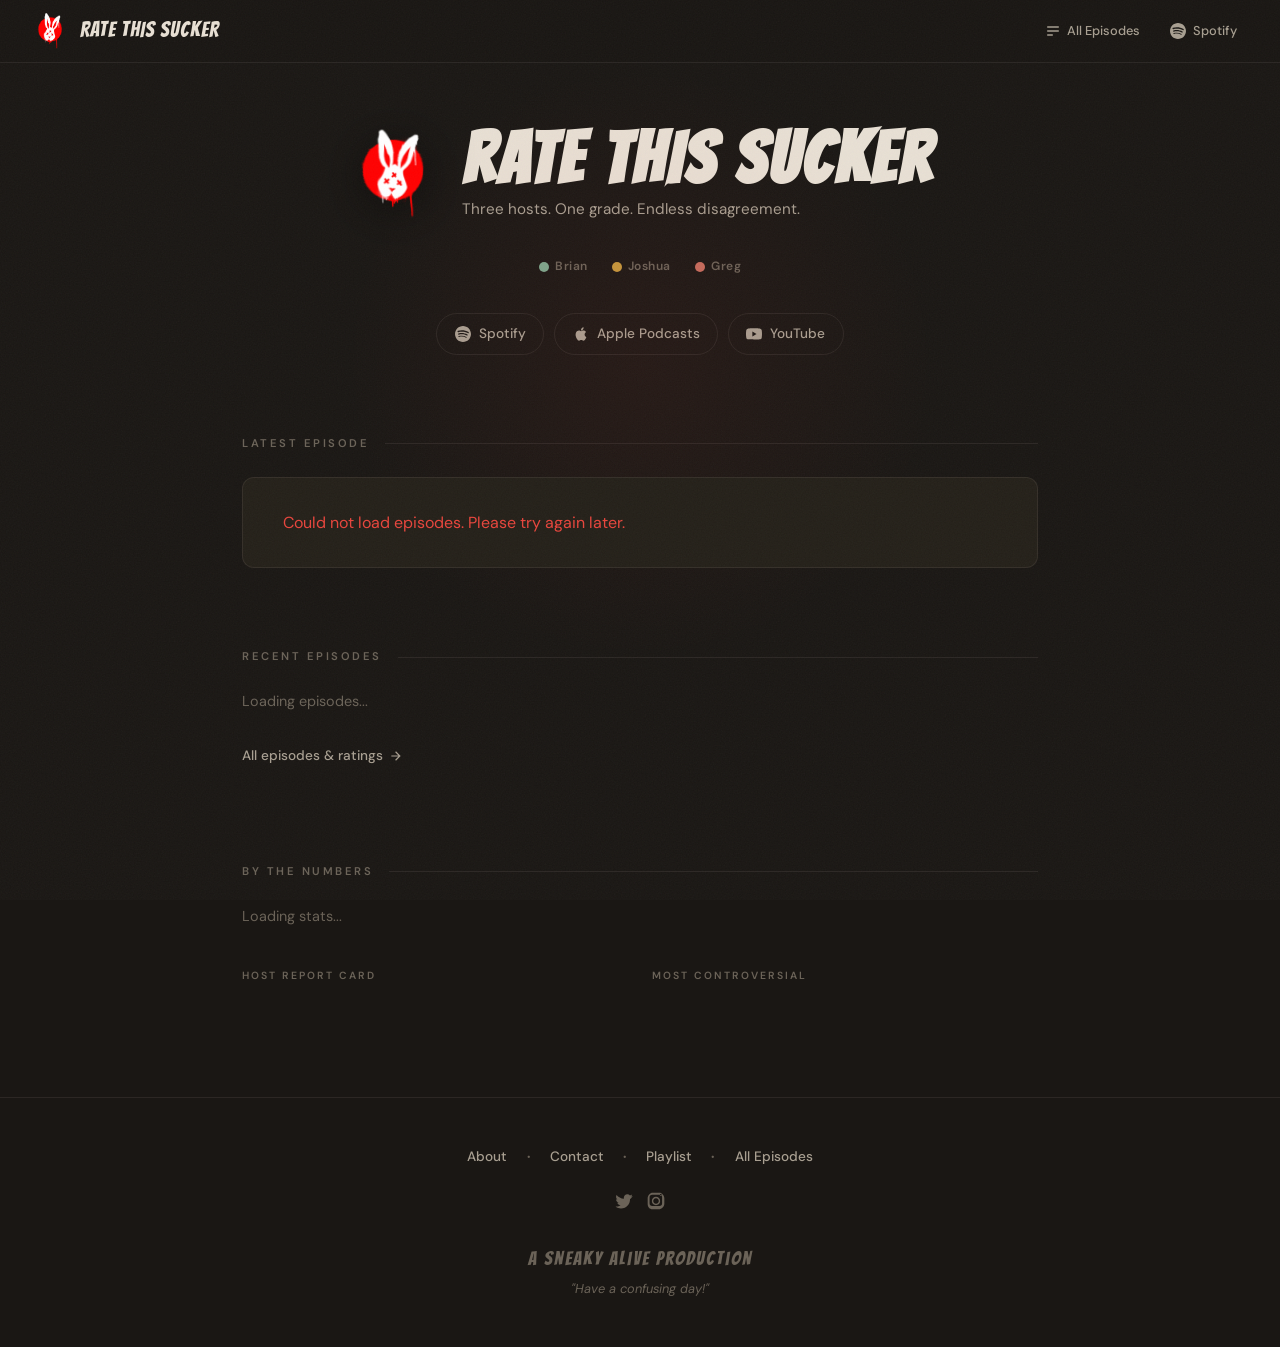
<file: index.html>
<!DOCTYPE html>
<html lang="en">
<head>
    <meta charset="UTF-8">
    <meta name="viewport" content="width=device-width, initial-scale=1.0">
    <title>Rate This Sucker — A Pop Culture Review Podcast</title>
    <meta name="description" content="Three hosts. One grade. Endless disagreement. Brian, Joshua & Greg rate movies, music, and TV — so you don't have to think for yourself.">

    <!-- Favicon -->
    <link rel="icon" type="image/png" sizes="32x32" href="favicon-32.png">
    <link rel="icon" type="image/png" sizes="16x16" href="favicon-16.png">
    <link rel="apple-touch-icon" sizes="180x180" href="apple-touch-icon.png">

    <!-- Open Graph -->
    <meta property="og:type" content="website">
    <meta property="og:title" content="Rate This Sucker — A Pop Culture Review Podcast">
    <meta property="og:description" content="Three hosts. One grade. Endless disagreement. Brian, Joshua & Greg rate movies, music, and TV.">
    <meta property="og:image" content="logo.png">
    <meta property="og:url" content="">

    <!-- Twitter Card -->
    <meta name="twitter:card" content="summary">
    <meta name="twitter:title" content="Rate This Sucker Podcast">
    <meta name="twitter:description" content="Three hosts. One grade. Endless disagreement.">
    <meta name="twitter:image" content="logo.png">

    <link rel="preconnect" href="https://fonts.googleapis.com">
    <link rel="preconnect" href="https://fonts.gstatic.com" crossorigin>
    <link href="https://fonts.googleapis.com/css2?family=Bangers&family=DM+Sans:ital,opsz,wght@0,9..40,300;0,9..40,400;0,9..40,500;0,9..40,600;0,9..40,700;1,9..40,400&display=swap" rel="stylesheet">
    <link rel="stylesheet" href="styles.css">
    <style>
        /* ---- Hero ---- */
        .hero {
            text-align: center;
            padding: 4rem 2rem 2rem;
            position: relative;
        }

        .hero::before {
            content: '';
            position: absolute;
            top: 0;
            left: 50%;
            transform: translateX(-50%);
            width: 600px;
            height: 600px;
            background: radial-gradient(circle, rgba(232, 69, 60, 0.06) 0%, transparent 70%);
            pointer-events: none;
        }

        .hero-top {
            display: flex;
            align-items: center;
            justify-content: center;
            gap: 1.5rem;
            margin-bottom: 1.5rem;
        }

        .hero-logo {
            width: 90px;
            height: 90px;
            border-radius: 12px;
            object-fit: contain;
            filter: drop-shadow(0 8px 24px rgba(0,0,0,0.5));
            transform: rotate(-2deg);
            transition: transform 0.4s ease;
            flex-shrink: 0;
        }

        .hero-logo:hover { transform: rotate(0deg) scale(1.03); }

        .hero-text {
            text-align: left;
        }

        .hero-title {
            font-family: 'Bangers', cursive;
            font-size: clamp(2.5rem, 7vw, 4.5rem);
            letter-spacing: 3px;
            line-height: 0.9;
            margin-bottom: 0.5rem;
            color: var(--text);
        }

        .hero-tagline {
            font-size: 0.95rem;
            color: var(--text-muted);
            font-weight: 400;
            line-height: 1.4;
        }

        /* Hero controversy callout */
        .hero-callout {
            background: var(--bg-surface);
            border: 1px solid var(--border);
            border-radius: 10px;
            padding: 1.2rem 1.5rem;
            margin: 2rem auto;
            max-width: 520px;
            display: none;
            align-items: center;
            gap: 1.2rem;
            text-align: left;
        }

        .hero-callout.visible { display: flex; }

        .hero-callout-label {
            font-size: 0.65rem;
            text-transform: uppercase;
            letter-spacing: 1.5px;
            color: var(--accent-red);
            font-weight: 600;
            margin-bottom: 0.2rem;
        }

        .hero-callout-title {
            font-weight: 700;
            font-size: 1rem;
            margin-bottom: 0.3rem;
        }

        .hero-callout-grades {
            display: flex;
            gap: 0.5rem;
            flex-wrap: wrap;
        }

        .hero-callout-spread {
            font-family: 'Bangers', cursive;
            font-size: 2rem;
            color: var(--accent-red);
            line-height: 1;
            flex-shrink: 0;
            min-width: 50px;
            text-align: center;
        }

        .hero-platforms {
            display: flex;
            justify-content: center;
            gap: 0.6rem;
            flex-wrap: wrap;
            margin-top: 1.5rem;
        }

        .platform-pill {
            display: inline-flex;
            align-items: center;
            gap: 0.5rem;
            padding: 0.55rem 1.1rem;
            border: 1px solid var(--border);
            border-radius: 100px;
            color: var(--text-muted);
            text-decoration: none;
            font-size: 0.85rem;
            font-weight: 500;
            transition: all 0.25s ease;
        }

        .platform-pill:hover {
            color: var(--text);
            border-color: var(--accent-teal);
            background: rgba(80, 201, 195, 0.06);
        }

        .platform-pill svg { width: 16px; height: 16px; }

        /* ---- Featured Episode ---- */
        .featured { padding: 3rem 0; }

        .featured-card {
            background: var(--bg-surface);
            border: 1px solid var(--border);
            border-radius: 12px;
            overflow: hidden;
            position: relative;
        }

        .featured-body {
            padding: 2rem 2.5rem;
        }

        .featured-eyebrow {
            font-size: 0.75rem;
            color: var(--accent-teal);
            font-weight: 600;
            text-transform: uppercase;
            letter-spacing: 1.5px;
            margin-bottom: 0.5rem;
        }

        .featured-title {
            font-size: 2rem;
            font-weight: 800;
            line-height: 1.15;
            margin-bottom: 0.5rem;
            letter-spacing: -0.01em;
        }

        .featured-meta {
            font-size: 0.8rem;
            color: var(--text-dim);
            margin-bottom: 1.5rem;
        }

        .featured-grades {
            display: flex;
            gap: 1.5rem;
            margin-bottom: 1.5rem;
            flex-wrap: wrap;
        }

        .host-grade {
            display: flex;
            flex-direction: column;
            align-items: center;
            gap: 0.4rem;
        }

        .host-grade-name {
            font-size: 0.65rem;
            font-weight: 600;
            text-transform: uppercase;
            letter-spacing: 1px;
            color: var(--text-dim);
        }

        .featured-description {
            color: var(--text-muted);
            line-height: 1.7;
            font-size: 0.9rem;
            margin-bottom: 1rem;
        }

        .featured-description p { margin-bottom: 0.6rem; }
        .featured-description strong { color: var(--text); font-weight: 600; }

        /* Spotify embed sits prominently at bottom of card */
        .spotify-embed {
            border-top: 1px solid var(--border);
            background: rgba(0,0,0,0.2);
        }

        .spotify-embed iframe {
            display: block;
        }

        /* ---- Episode List ---- */
        .episodes { padding: 2rem 0 3rem; }

        .episode-item {
            display: grid;
            grid-template-columns: 48px 1fr auto;
            gap: 1rem;
            align-items: center;
            padding: 1rem 0;
            border-bottom: 1px solid var(--border);
            cursor: pointer;
            text-decoration: none;
            color: var(--text);
            transition: all 0.2s ease;
        }

        .episode-item:last-of-type { border-bottom: none; }
        .episode-item:hover { padding-left: 0.5rem; }
        .episode-item:hover .ep-title { color: var(--accent-teal); }

        .ep-thumb {
            width: 48px;
            height: 68px;
        }

        .ep-thumb .thumb-fallback .grade { font-size: 1.1rem; }

        .ep-body { min-width: 0; }

        .ep-title {
            font-size: 1rem;
            font-weight: 700;
            transition: color 0.2s;
            margin-bottom: 0.1rem;
            letter-spacing: -0.01em;
        }

        .ep-detail {
            font-size: 0.78rem;
            color: var(--text-dim);
            display: flex;
            align-items: center;
            gap: 0.5rem;
            flex-wrap: wrap;
        }

        .ep-subtitle {
            font-size: 0.8rem;
            color: var(--text-muted);
            margin-top: 0.3rem;
            line-height: 1.4;
            font-style: italic;
            display: -webkit-box;
            -webkit-line-clamp: 2;
            -webkit-box-orient: vertical;
            overflow: hidden;
        }

        .ep-grades {
            display: flex;
            gap: 0.4rem;
            flex-shrink: 0;
        }

        .ep-host-badge {
            display: flex;
            flex-direction: column;
            align-items: center;
            gap: 0.25rem;
        }

        /* ---- By The Numbers (consolidated analytics) ---- */
        .analytics { padding: 3rem 0 4rem; }

        .analytics-header {
            display: flex;
            justify-content: space-between;
            align-items: center;
            margin-bottom: 1.5rem;
        }

        /* Stats row */
        .stats-row {
            display: grid;
            grid-template-columns: repeat(4, 1fr);
            gap: 0.8rem;
            margin-bottom: 2rem;
        }

        .stat-block {
            background: var(--bg-surface);
            border: 1px solid var(--border);
            border-radius: 10px;
            padding: 1.2rem;
            text-align: center;
            transition: border-color 0.3s;
        }

        .stat-block:hover { border-color: var(--border-hover); }

        .stat-number {
            font-family: 'Bangers', cursive;
            font-size: 2.2rem;
            line-height: 1;
            margin-bottom: 0.3rem;
            color: var(--grade-gold);
        }

        .stat-desc {
            font-size: 0.65rem;
            color: var(--text-dim);
            text-transform: uppercase;
            letter-spacing: 1px;
            font-weight: 600;
        }

        .stat-detail {
            font-size: 0.75rem;
            color: var(--text-muted);
            margin-top: 0.3rem;
            white-space: nowrap;
            overflow: hidden;
            text-overflow: ellipsis;
        }

        /* Grade distribution — horizontal bars */
        .grade-dist-rows {
            margin-bottom: 2.5rem;
        }

        .grade-dist-row {
            display: grid;
            grid-template-columns: 28px 1fr 28px;
            gap: 0.6rem;
            align-items: center;
            margin-bottom: 0.5rem;
        }

        .grade-dist-label {
            font-family: 'Bangers', cursive;
            font-size: 1rem;
            letter-spacing: 1px;
            text-align: right;
        }

        .grade-dist-bar-track {
            height: 24px;
            background: var(--bg-surface);
            border-radius: 4px;
            overflow: hidden;
            border: 1px solid var(--border);
        }

        .grade-dist-bar {
            height: 100%;
            border-radius: 3px;
            transition: width 0.8s ease;
            min-width: 2px;
        }

        .grade-dist-count {
            font-size: 0.8rem;
            font-weight: 700;
            color: var(--text-muted);
        }

        /* Two-column: host cards + controversial */
        .analytics-grid {
            display: grid;
            grid-template-columns: 1fr 1fr;
            gap: 1.5rem;
        }

        .analytics-col-label {
            font-size: 0.65rem;
            font-weight: 600;
            letter-spacing: 2px;
            text-transform: uppercase;
            color: var(--text-dim);
            margin-bottom: 1rem;
        }

        /* Compact host cards for the grid */
        .analytics-grid .host-stats-grid {
            grid-template-columns: 1fr;
            gap: 0.8rem;
        }

        .analytics-grid .host-stat-card {
            padding: 1rem;
        }

        .analytics-grid .host-stat-header {
            flex-direction: row;
            gap: 0.6rem;
            margin-bottom: 0.6rem;
        }

        .analytics-grid .host-stat-avatar {
            width: 32px;
            height: 32px;
            font-size: 1rem;
        }

        .analytics-grid .host-stat-name {
            font-size: 0.9rem;
        }

        .analytics-grid .host-stat-row {
            font-size: 0.75rem;
            padding: 0.3rem 0;
        }

        /* Disagreements */
        .disagreement-item {
            padding: 0.8rem 0;
            border-bottom: 1px solid var(--border);
        }

        .disagreement-item:last-child { border-bottom: none; }

        .disagreement-title {
            font-weight: 700;
            font-size: 0.9rem;
            margin-bottom: 0.4rem;
            letter-spacing: -0.01em;
        }

        .disagreement-grades {
            display: flex;
            gap: 0.35rem;
            flex-wrap: wrap;
        }

        /* ---- Random Episode ---- */
        .random-btn {
            display: inline-flex;
            align-items: center;
            gap: 0.5rem;
            padding: 0.6rem 1.2rem;
            border: 1px solid var(--border);
            border-radius: 100px;
            background: transparent;
            color: var(--text-muted);
            font-family: 'DM Sans', sans-serif;
            font-size: 0.85rem;
            font-weight: 600;
            cursor: pointer;
            transition: all 0.25s ease;
            margin-top: 1.5rem;
        }

        .random-btn:hover {
            color: var(--accent-red);
            border-color: var(--accent-red);
            background: rgba(232, 69, 60, 0.06);
        }

        .random-btn svg { width: 16px; height: 16px; }

        .random-result {
            margin-top: 1rem;
            padding: 1rem 1.5rem;
            background: var(--bg-surface);
            border: 1px solid var(--border);
            border-radius: 10px;
            display: none;
        }

        .random-result.visible { display: block; }

        .random-result-title {
            font-weight: 700;
            font-size: 1rem;
            margin-bottom: 0.2rem;
        }

        .random-result-meta {
            font-size: 0.8rem;
            color: var(--text-dim);
            margin-bottom: 0.5rem;
        }

        .random-result-grades {
            display: flex;
            gap: 0.6rem;
            flex-wrap: wrap;
        }

        /* ---- Responsive ---- */
        @media (max-width: 768px) {
            .hero { padding: 3rem 1.5rem 2rem; }

            .hero-top {
                flex-direction: column;
                gap: 1rem;
            }

            .hero-text { text-align: center; }

            .hero-logo { width: 80px; height: 80px; }
            .hero-title { font-size: clamp(2.5rem, 10vw, 4rem); }

            .hero-callout {
                flex-direction: column;
                text-align: center;
            }

            .featured-body { padding: 1.5rem; }
            .featured-title { font-size: 1.5rem; }
            .featured-grades { gap: 1rem; }

            .episode-item {
                grid-template-columns: 40px 1fr auto;
                gap: 0.8rem;
            }

            .ep-thumb { width: 40px; height: 56px; }

            .stats-row { grid-template-columns: repeat(2, 1fr); }

            .analytics-grid {
                grid-template-columns: 1fr;
            }
        }

        @media (max-width: 480px) {
            .hero-platforms {
                flex-direction: column;
                align-items: center;
            }

            .platform-pill {
                width: 100%;
                max-width: 220px;
                justify-content: center;
            }

            .stats-row { grid-template-columns: 1fr 1fr; }
        }
    </style>
</head>
<body>

<!-- Nav -->
<nav class="site-nav">
    <a href="index.html" class="nav-brand">
        <img src="logo.png" alt="Rate This Sucker" class="nav-logo">
        <span class="nav-title">RATE THIS SUCKER</span>
    </a>
    <div class="nav-links">
        <a href="ratings.html" class="nav-link">
            <svg viewBox="0 0 24 24" fill="none" stroke="currentColor" stroke-width="2" stroke-linecap="round" stroke-linejoin="round"><path d="M4 6h16M4 12h16M4 18h7"/></svg>
            <span>All Episodes</span>
        </a>
        <a href="https://open.spotify.com/show/5YRq3rGYDSoOqjN4fuTTby" target="_blank" class="nav-link">
            <svg viewBox="0 0 24 24" fill="currentColor"><path d="M12 0C5.4 0 0 5.4 0 12s5.4 12 12 12 12-5.4 12-12S18.66 0 12 0zm5.521 17.34c-.24.359-.66.48-1.021.24-2.82-1.74-6.36-2.101-10.561-1.141-.418.122-.779-.179-.899-.539-.12-.421.18-.78.54-.9 4.56-1.021 8.52-.6 11.64 1.32.42.18.479.659.301 1.02zm1.44-3.3c-.301.42-.841.6-1.262.3-3.239-1.98-8.159-2.58-11.939-1.38-.479.12-1.02-.12-1.14-.6-.12-.48.12-1.021.6-1.141C9.6 9.9 15 10.561 18.72 12.84c.361.181.54.78.241 1.2zm.12-3.36C15.24 8.4 8.82 8.16 5.16 9.301c-.6.179-1.2-.181-1.38-.721-.18-.601.18-1.2.72-1.381 4.26-1.32 11.28-1.08 15.721 1.621.539.3.719 1.02.42 1.56-.299.421-1.02.599-1.559.3z"/></svg>
            <span>Spotify</span>
        </a>
    </div>
</nav>

<!-- Hero -->
<section class="hero">
    <div class="hero-top">
        <img src="logo.png" alt="Rate This Sucker Podcast Logo" class="hero-logo">
        <div class="hero-text">
            <h1 class="hero-title">RATE THIS SUCKER</h1>
            <p class="hero-tagline">Three hosts. One grade. Endless disagreement.</p>
        </div>
    </div>

    <!-- Host color legend -->
    <div class="host-legend">
        <span class="host-legend-item"><span class="host-legend-dot dot-brian"></span> Brian</span>
        <span class="host-legend-item"><span class="host-legend-dot dot-joshua"></span> Joshua</span>
        <span class="host-legend-item"><span class="host-legend-dot dot-greg"></span> Greg</span>
    </div>

    <!-- Dynamic: most controversial episode callout -->
    <div class="hero-callout" id="hero-callout">
        <div class="hero-callout-spread" id="callout-spread"></div>
        <div>
            <div class="hero-callout-label">Biggest Fight</div>
            <div class="hero-callout-title" id="callout-title"></div>
            <div class="hero-callout-grades" id="callout-grades"></div>
        </div>
    </div>

    <div class="hero-platforms">
        <a href="https://open.spotify.com/show/5YRq3rGYDSoOqjN4fuTTby?si=8d534e4bcd7544ee" target="_blank" class="platform-pill">
            <svg viewBox="0 0 24 24" fill="currentColor"><path d="M12 0C5.4 0 0 5.4 0 12s5.4 12 12 12 12-5.4 12-12S18.66 0 12 0zm5.521 17.34c-.24.359-.66.48-1.021.24-2.82-1.74-6.36-2.101-10.561-1.141-.418.122-.779-.179-.899-.539-.12-.421.18-.78.54-.9 4.56-1.021 8.52-.6 11.64 1.32.42.18.479.659.301 1.02zm1.44-3.3c-.301.42-.841.6-1.262.3-3.239-1.98-8.159-2.58-11.939-1.38-.479.12-1.02-.12-1.14-.6-.12-.48.12-1.021.6-1.141C9.6 9.9 15 10.561 18.72 12.84c.361.181.54.78.241 1.2zm.12-3.36C15.24 8.4 8.82 8.16 5.16 9.301c-.6.179-1.2-.181-1.38-.721-.18-.601.18-1.2.72-1.381 4.26-1.32 11.28-1.08 15.721 1.621.539.3.719 1.02.42 1.56-.299.421-1.02.599-1.559.3z"/></svg>
            Spotify
        </a>
        <a href="#" class="platform-pill">
            <svg viewBox="0 0 24 24" fill="currentColor"><path d="M18.71 19.5c-.83 1.24-1.71 2.45-3.05 2.47-1.34.03-1.77-.79-3.29-.79-1.53 0-2 .77-3.27.82-1.31.05-2.3-1.32-3.14-2.53C4.25 17 2.94 12.45 4.7 9.39c.87-1.52 2.43-2.48 4.12-2.51 1.28-.02 2.5.87 3.29.87.78 0 2.26-1.07 3.81-.91.65.03 2.47.26 3.64 1.98-.09.06-2.17 1.28-2.15 3.81.03 3.02 2.65 4.03 2.68 4.04-.03.07-.42 1.44-1.38 2.83M13 3.5c.73-.83 1.94-1.46 2.94-1.5.13 1.17-.34 2.35-1.04 3.19-.69.85-1.83 1.51-2.95 1.42-.15-1.15.41-2.35 1.05-3.11z"/></svg>
            Apple Podcasts
        </a>
        <a href="#" class="platform-pill">
            <svg viewBox="0 0 24 24" fill="currentColor"><path d="M23.498 6.186a3.016 3.016 0 0 0-2.122-2.136C19.505 3.545 12 3.545 12 3.545s-7.505 0-9.377.505A3.017 3.017 0 0 0 .502 6.186C0 8.07 0 12 0 12s0 3.93.502 5.814a3.016 3.016 0 0 0 2.122 2.136c1.871.505 9.376.505 9.376.505s7.505 0 9.377-.505a3.015 3.015 0 0 0 2.122-2.136C24 15.93 24 12 24 12s0-3.93-.502-5.814zM9.545 15.568V8.432L15.818 12l-6.273 3.568z"/></svg>
            YouTube
        </a>
    </div>
</section>

<!-- Dynamic Content -->
<div class="content">
    <section class="featured">
        <div class="section-label">Latest Episode</div>
        <div class="featured-card" id="featured-episode">
            <div class="featured-body">
                <div style="color: var(--text-dim); font-size: 0.9rem;">Loading latest episode...</div>
            </div>
        </div>
    </section>

    <section class="episodes">
        <div class="section-label">Recent Episodes</div>
        <div class="stagger" id="episode-list">
            <div style="color: var(--text-dim); font-size: 0.9rem;">Loading episodes...</div>
        </div>
        <div style="display: flex; align-items: center; gap: 1rem; flex-wrap: wrap;">
            <a href="ratings.html" class="view-all-link">
                All episodes &amp; ratings
                <svg viewBox="0 0 24 24" fill="currentColor"><path d="M12 4l-1.41 1.41L16.17 11H4v2h12.17l-5.58 5.59L12 20l8-8z"/></svg>
            </a>
            <button class="random-btn" id="random-btn" style="display:none;">
                <svg viewBox="0 0 24 24" fill="none" stroke="currentColor" stroke-width="2" stroke-linecap="round" stroke-linejoin="round"><polyline points="16 3 21 3 21 8"/><line x1="4" y1="20" x2="21" y2="3"/><polyline points="21 16 21 21 16 21"/><line x1="15" y1="15" x2="21" y2="21"/><line x1="4" y1="4" x2="9" y2="9"/></svg>
                Random Episode
            </button>
        </div>
        <div class="random-result" id="random-result"></div>
    </section>

    <section class="analytics">
        <div class="section-label">By The Numbers</div>

        <div class="stats-row" id="stats-row">
            <div style="color: var(--text-dim); font-size: 0.9rem;">Loading stats...</div>
        </div>

        <div class="grade-dist-rows" id="grade-dist"></div>

        <div class="analytics-grid">
            <div>
                <div class="analytics-col-label">Host Report Card</div>
                <div class="host-stats-grid" id="host-stats-grid"></div>
            </div>
            <div>
                <div class="analytics-col-label">Most Controversial</div>
                <div id="disagreements-list"></div>
            </div>
        </div>
    </section>
</div>

<!-- Footer -->
<footer class="site-footer">
    <div class="footer-links">
        <a href="#" class="footer-link">About</a>
        <span class="footer-dot">&bull;</span>
        <a href="mailto:callus@rabbitfighters.com" class="footer-link">Contact</a>
        <span class="footer-dot">&bull;</span>
        <a href="https://tinyurl.com/rabbitfighters" target="_blank" class="footer-link">Playlist</a>
        <span class="footer-dot">&bull;</span>
        <a href="ratings.html" class="footer-link">All Episodes</a>
    </div>
    <div class="footer-social">
        <a href="https://twitter.com/rabbitfighters" target="_blank" aria-label="Twitter">
            <svg viewBox="0 0 24 24" fill="currentColor"><path d="M22.46 6c-.77.34-1.6.57-2.46.69.88-.53 1.56-1.37 1.88-2.38-.82.49-1.74.85-2.72 1.05C18.37 4.5 17.26 4 16.03 4c-2.35 0-4.27 1.9-4.27 4.24 0 .33.04.65.12.95-3.55-.18-6.7-1.89-8.81-4.48-.37.6-.58 1.3-.58 2.05 0 1.47.74 2.76 1.88 3.52-.69-.02-1.34-.2-1.91-.53v.05c0 2.05 1.46 3.76 3.39 4.14-.36.1-.73.16-1.12.16-.27 0-.53-.03-.79-.08.54 1.67 2.1 2.91 3.96 2.94-1.4 1.09-3.17 1.74-5.09 1.74-.33 0-.66-.02-.98-.06C3.96 20.35 6.05 21 8.35 21c7.04 0 10.89-5.78 10.89-10.85 0-.16-.01-.32-.01-.48.75-.54 1.4-1.22 1.93-1.99z"/></svg>
        </a>
        <a href="https://instagram.com/rabbitfighters" target="_blank" aria-label="Instagram">
            <svg viewBox="0 0 24 24" fill="currentColor"><path d="M7.8 2h8.4C18.9 2 22 5.1 22 8.6v6.8c0 3.5-3.1 6.6-6.8 6.6H7.8C4.3 22 2 19.4 2 15.4V8.6C2 5.1 5.1 2 7.8 2zm-.2 2.6c-2.3 0-3.3 1-3.3 3.3v6.8c0 2.3 1 3.3 3.3 3.3h8.4c2.3 0 3.3-1 3.3-3.3V7.9c0-2.3-1-3.3-3.3-3.3H7.6zM12 7c-2.7 0-5 2.2-5 5s2.2 5 5 5 5-2.2 5-5-2.2-5-5-5zm0 8.3c-1.8 0-3.3-1.5-3.3-3.3s1.5-3.3 3.3-3.3 3.3 1.5 3.3 3.3-1.5 3.3-3.3 3.3zm5.7-9.5c.6 0 1.1-.5 1.1-1.1s-.5-1.1-1.1-1.1-1.1.5-1.1 1.1.5 1.1 1.1 1.1z"/></svg>
        </a>
    </div>
    <div class="footer-production">A Sneaky Alive Production</div>
    <div class="footer-tagline">"Have a confusing day!"</div>
</footer>

<script src="episodes.js"></script>
<script>
    const SPOTIFY_URL = 'https://open.spotify.com/show/5YRq3rGYDSoOqjN4fuTTby';
    const gc = RTS.gradeClass;

    // Category icons for thumbnail fallbacks
    const TYPE_ICONS = { 'Movie': '🎬', 'TV Show': '📺', 'Music Album': '🎵', 'Documentary': '🎬' };

    function gradeBadge(grade, size = 'sm') {
        if (!grade) return '';
        return `<span class="grade grade-${size} grade-${gc(grade)}">${grade}</span>`;
    }

    function hostGradeBadge(grade, hostKey, size = 'sm') {
        if (!grade) return '';
        return `<span class="grade grade-${size} grade-host-${hostKey}">${grade}</span>`;
    }

    function hostBadge(name, initial, grade) {
        if (!grade) return '';
        const hostKey = name.toLowerCase();
        return `<div class="ep-host-badge">${hostGradeBadge(grade, hostKey)}</div>`;
    }

    function thumbHTML(ep, width, height) {
        const overallClass = gc(ep.overallGrade);
        if (ep.thumbnailUrl) {
            const badge = ep.overallGrade
                ? `<div class="thumb-grade-badge"><span class="grade grade-${overallClass}">${ep.overallGrade}</span></div>`
                : '';
            return `<div class="thumb-wrap" style="width:${width}px;height:${height}px;">${badge}<img src="${ep.thumbnailUrl}" alt="${ep.title}" loading="lazy"></div>`;
        }
        const icon = TYPE_ICONS[ep.type] || '🎧';
        const anchorClass = overallClass ? `anchor-${overallClass}` : '';
        const gradeEl = ep.overallGrade ? `<span class="grade grade-${overallClass}">${ep.overallGrade}</span>` : '';
        return `<div class="thumb-wrap ${anchorClass}" style="width:${width}px;height:${height}px;">
            <div class="thumb-fallback"><span class="thumb-fallback-icon">${icon}</span>${gradeEl}</div>
        </div>`;
    }

    // ---- Hero Callout: most controversial ----
    function renderHeroCallout(episodes) {
        const graded = episodes.filter(e => {
            const grades = [e.gregGrade, e.brianGrade, e.jrGrade].filter(g => g);
            return grades.length >= 2 && !e.isSpecial;
        });

        let maxSpread = 0, controversial = null, hosts = [];
        graded.forEach(ep => {
            const nums = [
                { host: 'Joshua', grade: ep.jrGrade, num: RTS.gradeToNumber(ep.jrGrade) },
                { host: 'Greg', grade: ep.gregGrade, num: RTS.gradeToNumber(ep.gregGrade) },
                { host: 'Brian', grade: ep.brianGrade, num: RTS.gradeToNumber(ep.brianGrade) },
            ].filter(h => h.num !== null);
            const spread = Math.max(...nums.map(n => n.num)) - Math.min(...nums.map(n => n.num));
            if (spread > maxSpread) { maxSpread = spread; controversial = ep; hosts = nums; }
        });

        if (!controversial || maxSpread < 3) return;

        document.getElementById('callout-spread').textContent = '🥊';
        document.getElementById('callout-title').textContent = controversial.title;
        document.getElementById('callout-grades').innerHTML = hosts.map(h =>
            `<span class="grade grade-sm grade-host-${h.host.toLowerCase()}">${h.grade}</span>`
        ).join('');
        document.getElementById('hero-callout').classList.add('visible');
    }

    // ---- Featured Episode ----
    function renderFeatured(ep) {
        const el = document.getElementById('featured-episode');
        const grades = [];
        if (ep.brianGrade) grades.push(hostGradeBadge(ep.brianGrade, 'brian', 'md'));
        if (ep.jrGrade) grades.push(hostGradeBadge(ep.jrGrade, 'joshua', 'md'));
        if (ep.gregGrade) grades.push(hostGradeBadge(ep.gregGrade, 'greg', 'md'));

        const typeLine = [ep.type, ep.genre?.split(',')[0]].filter(Boolean).join(' · ');

        el.innerHTML = `
            <div class="featured-body">
                <div class="featured-eyebrow">Episode ${ep.number}${typeLine ? ' · ' + typeLine : ''}</div>
                <h2 class="featured-title">${ep.title}</h2>
                ${ep.dateFormatted ? `<div class="featured-meta">${ep.dateFormatted}</div>` : ''}
                ${grades.length ? `<div class="featured-grades">${grades.join('')}</div>` : ''}
                ${ep.subtitle ? `<div class="featured-description"><p>${ep.subtitle}</p></div>` : ''}
                <button class="cta-btn" onclick="window.open('${SPOTIFY_URL}', '_blank')">
                    <svg viewBox="0 0 24 24" fill="currentColor"><path d="M12 0C5.4 0 0 5.4 0 12s5.4 12 12 12 12-5.4 12-12S18.66 0 12 0zm5.521 17.34c-.24.359-.66.48-1.021.24-2.82-1.74-6.36-2.101-10.561-1.141-.418.122-.779-.179-.899-.539-.12-.421.18-.78.54-.9 4.56-1.021 8.52-.6 11.64 1.32.42.18.479.659.301 1.02zm1.44-3.3c-.301.42-.841.6-1.262.3-3.239-1.98-8.159-2.58-11.939-1.38-.479.12-1.02-.12-1.14-.6-.12-.48.12-1.021.6-1.141C9.6 9.9 15 10.561 18.72 12.84c.361.181.54.78.241 1.2zm.12-3.36C15.24 8.4 8.82 8.16 5.16 9.301c-.6.179-1.2-.181-1.38-.721-.18-.601.18-1.2.72-1.381 4.26-1.32 11.28-1.08 15.721 1.621.539.3.719 1.02.42 1.56-.299.421-1.02.599-1.559.3z"/></svg>
                    Listen on Spotify
                </button>
            </div>
            <div class="spotify-embed">
                <iframe style="border-radius:0" src="https://open.spotify.com/embed/show/5YRq3rGYDSoOqjN4fuTTby?utm_source=generator&theme=0" width="100%" height="152" frameBorder="0" allowfullscreen="" allow="autoplay; clipboard-write; encrypted-media; fullscreen; picture-in-picture" loading="lazy"></iframe>
            </div>`;
    }

    // ---- Episode List ----
    function renderEpisodeList(episodes) {
        const el = document.getElementById('episode-list');
        const recent = episodes.slice(1, 11);

        el.innerHTML = recent.map(ep => {
            const detailParts = [`Ep ${ep.number}`];
            if (ep.dateFormatted) detailParts.push(ep.dateFormatted);
            if (ep.genre) detailParts.push(ep.genre.split(',')[0].trim());

            const grades = [
                ep.brianGrade ? hostGradeBadge(ep.brianGrade, 'brian') : '',
                ep.jrGrade ? hostGradeBadge(ep.jrGrade, 'joshua') : '',
                ep.gregGrade ? hostGradeBadge(ep.gregGrade, 'greg') : '',
            ].filter(Boolean).join('');

            const epUrl = ep.spotifyUrl || SPOTIFY_URL;
            const subtitle = ep.subtitle ? `<div class="ep-subtitle">${ep.subtitle}</div>` : '';

            return `<a class="episode-item" href="${epUrl}" target="_blank">
                ${thumbHTML(ep, 48, 68)}
                <div class="ep-body">
                    <div class="ep-title">${ep.title}</div>
                    <div class="ep-detail">${detailParts.join(' <span>&middot;</span> ')}</div>
                    ${subtitle}
                </div>
                ${grades ? `<div class="ep-grades">${grades}</div>` : ''}
            </a>`;
        }).join('');

        el.querySelectorAll('.fade-in').forEach(e => observer.observe(e));
    }

    // ---- Stats ----
    function renderStats(episodes) {
        const el = document.getElementById('stats-row');
        const graded = episodes.filter(e => e.hasGrades && !e.isSpecial);
        const total = episodes.filter(e => !e.isSpecial).length;

        let highest = null, lowest = null;
        let highScore = -1, lowScore = 999;

        graded.forEach(ep => {
            const nums = [ep.gregGrade, ep.brianGrade, ep.jrGrade]
                .map(RTS.gradeToNumber).filter(n => n !== null);
            if (nums.length === 0) return;
            const avg = nums.reduce((a, b) => a + b, 0) / nums.length;
            if (avg > highScore) { highScore = avg; highest = ep; }
            if (avg < lowScore) { lowScore = avg; lowest = ep; }
        });

        const highGrade = highest ? RTS.numberToGrade(highScore) : '—';
        const lowGrade = lowest ? RTS.numberToGrade(lowScore) : '—';

        el.innerHTML = `
            <div class="stat-block">
                <div class="stat-number">${total}</div>
                <div class="stat-desc">Episodes</div>
            </div>
            <div class="stat-block">
                <div class="stat-number" style="color: var(--grade-a-text);">${highGrade}</div>
                <div class="stat-desc">Highest</div>
                <div class="stat-detail">${highest ? highest.title : ''}</div>
            </div>
            <div class="stat-block">
                <div class="stat-number" style="color: var(--grade-d-text);">${lowGrade}</div>
                <div class="stat-desc">Lowest</div>
                <div class="stat-detail">${lowest ? lowest.title : ''}</div>
            </div>
            <div class="stat-block">
                <div class="stat-number">${graded.length}</div>
                <div class="stat-desc">Rated</div>
            </div>`;
    }

    // ---- Grade Distribution (horizontal bars) ----
    function renderGradeDist(episodes) {
        const graded = episodes.filter(e => e.hasGrades && !e.isSpecial);
        const buckets = { A: 0, B: 0, C: 0, D: 0, F: 0 };

        graded.forEach(ep => {
            const g = ep.overallGrade;
            if (!g) return;
            const letter = g.charAt(0);
            if (buckets[letter] !== undefined) buckets[letter]++;
        });

        const max = Math.max(...Object.values(buckets), 1);
        const colors = { A: 'var(--grade-a-text)', B: 'var(--grade-b-text)', C: 'var(--grade-c-text)', D: 'var(--grade-d-text)', F: 'var(--grade-d-text)' };

        const el = document.getElementById('grade-dist');
        el.innerHTML = Object.entries(buckets).map(([letter, count]) => {
            const pct = (count / max) * 100;
            return `<div class="grade-dist-row">
                <div class="grade-dist-label" style="color: ${colors[letter]};">${letter}</div>
                <div class="grade-dist-bar-track">
                    <div class="grade-dist-bar" style="width: ${pct}%; background: ${colors[letter]}; opacity: 0.7;"></div>
                </div>
                <div class="grade-dist-count">${count}</div>
            </div>`;
        }).join('');
    }

    // ---- Host Stats ----
    function renderHostStats(episodes) {
        const graded = episodes.filter(e => e.hasGrades && !e.isSpecial);

        function hostData(getName) {
            const grades = graded.map(e => getName(e)).filter(g => g);
            const nums = grades.map(RTS.gradeToNumber).filter(n => n !== null);
            if (nums.length === 0) return null;
            const avg = nums.reduce((a, b) => a + b, 0) / nums.length;
            const highest = Math.max(...nums);
            const lowest = Math.min(...nums);

            const freq = {};
            grades.forEach(g => { const l = g.charAt(0); freq[l] = (freq[l] || 0) + 1; });
            const fav = Object.entries(freq).sort((a, b) => b[1] - a[1])[0]?.[0] || '—';

            return {
                count: grades.length,
                avg: RTS.numberToGrade(avg),
                highest: RTS.numberToGrade(highest),
                lowest: RTS.numberToGrade(lowest),
                favorite: fav,
            };
        }

        const hosts = [
            { name: 'Brian', data: hostData(e => e.brianGrade) },
            { name: 'Joshua', data: hostData(e => e.jrGrade) },
            { name: 'Greg', data: hostData(e => e.gregGrade) },
        ];

        const el = document.getElementById('host-stats-grid');
        el.innerHTML = hosts.map(h => {
            if (!h.data) return '';
            const d = h.data;
            const initial = h.name.charAt(0);
            const avatarClass = `avatar-${h.name.toLowerCase()}`;
            return `<div class="host-stat-card">
                <div class="host-stat-header"><span class="host-stat-avatar ${avatarClass}">${initial}</span><div class="host-stat-name">${h.name}</div></div>
                <div class="host-stat-row"><span>Average</span><span class="host-stat-value">${d.avg}</span></div>
                <div class="host-stat-row"><span>Highest</span><span class="host-stat-value">${d.highest}</span></div>
                <div class="host-stat-row"><span>Lowest</span><span class="host-stat-value">${d.lowest}</span></div>
                <div class="host-stat-row"><span>Favorite Letter</span><span class="host-stat-value">${d.favorite}</span></div>
                <div class="host-stat-row"><span>Rated</span><span class="host-stat-value">${d.count}</span></div>
            </div>`;
        }).join('');
    }

    // ---- Disagreements ----
    function renderDisagreements(episodes) {
        const graded = episodes.filter(e => {
            const grades = [e.gregGrade, e.brianGrade, e.jrGrade].filter(g => g);
            return grades.length >= 2 && !e.isSpecial;
        });

        const scored = graded.map(ep => {
            const nums = [
                { host: 'Joshua', grade: ep.jrGrade, num: RTS.gradeToNumber(ep.jrGrade) },
                { host: 'Greg', grade: ep.gregGrade, num: RTS.gradeToNumber(ep.gregGrade) },
                { host: 'Brian', grade: ep.brianGrade, num: RTS.gradeToNumber(ep.brianGrade) },
            ].filter(h => h.num !== null);

            const max = Math.max(...nums.map(n => n.num));
            const min = Math.min(...nums.map(n => n.num));
            return { ep, spread: max - min, hosts: nums };
        }).sort((a, b) => b.spread - a.spread);

        const top5 = scored.slice(0, 5);
        const el = document.getElementById('disagreements-list');

        el.innerHTML = top5.map(d => {
            const hostGrades = d.hosts.map(h =>
                `<span class="grade grade-sm grade-host-${h.host.toLowerCase()}">${h.grade}</span>`
            ).join('');
            return `<div class="disagreement-item">
                <div class="disagreement-title">${d.ep.title}</div>
                <div class="disagreement-grades">${hostGrades}</div>
            </div>`;
        }).join('');
    }

    // ---- Random Episode ----
    let allEpisodes = [];
    const randomBtn = document.getElementById('random-btn');
    const randomResult = document.getElementById('random-result');

    randomBtn.addEventListener('click', () => {
        const rated = allEpisodes.filter(e => e.hasGrades && !e.isSpecial);
        if (rated.length === 0) return;
        const ep = rated[Math.floor(Math.random() * rated.length)];
        const url = ep.spotifyUrl || SPOTIFY_URL;

        const hostGrades = [
            ep.brianGrade ? `<span class="grade grade-sm grade-host-brian">${ep.brianGrade}</span>` : '',
            ep.jrGrade ? `<span class="grade grade-sm grade-host-joshua">${ep.jrGrade}</span>` : '',
            ep.gregGrade ? `<span class="grade grade-sm grade-host-greg">${ep.gregGrade}</span>` : '',
        ].filter(Boolean).join('');

        randomResult.innerHTML = `
            <div class="random-result-title">Ep ${ep.number}: ${ep.title}</div>
            <div class="random-result-meta">${ep.dateFormatted}${ep.subtitle ? ' · ' + ep.subtitle : ''}</div>
            <div class="random-result-grades">${hostGrades}</div>
            <a href="${url}" target="_blank" class="view-all-link" style="margin-top: 0.8rem; display: inline-flex;">Listen on Spotify <svg viewBox="0 0 24 24" fill="currentColor" style="width:14px;height:14px;"><path d="M12 4l-1.41 1.41L16.17 11H4v2h12.17l-5.58 5.59L12 20l8-8z"/></svg></a>`;
        randomResult.classList.add('visible');
    });

    // Intersection Observer
    const observer = new IntersectionObserver((entries) => {
        entries.forEach(entry => {
            if (entry.isIntersecting) entry.target.classList.add('visible');
        });
    }, { threshold: 0.1, rootMargin: '0px 0px -40px 0px' });

    document.querySelectorAll('.fade-in').forEach(el => observer.observe(el));

    // Load data
    RTS.fetchEpisodes().then(async episodes => {
        if (episodes.length === 0) return;
        episodes = await RTS.enrichWithPosters(episodes);
        allEpisodes = episodes;
        renderHeroCallout(episodes);
        renderFeatured(episodes[0]);
        renderEpisodeList(episodes);
        renderStats(episodes);
        renderGradeDist(episodes);
        renderHostStats(episodes);
        renderDisagreements(episodes);
        randomBtn.style.display = '';
    }).catch(err => {
        console.error('Failed to load episodes:', err);
        document.getElementById('featured-episode').querySelector('.featured-body').innerHTML = '<div style="color: var(--accent-red);">Could not load episodes. Please try again later.</div>';
    });
</script>
</body>
</html>
</file>
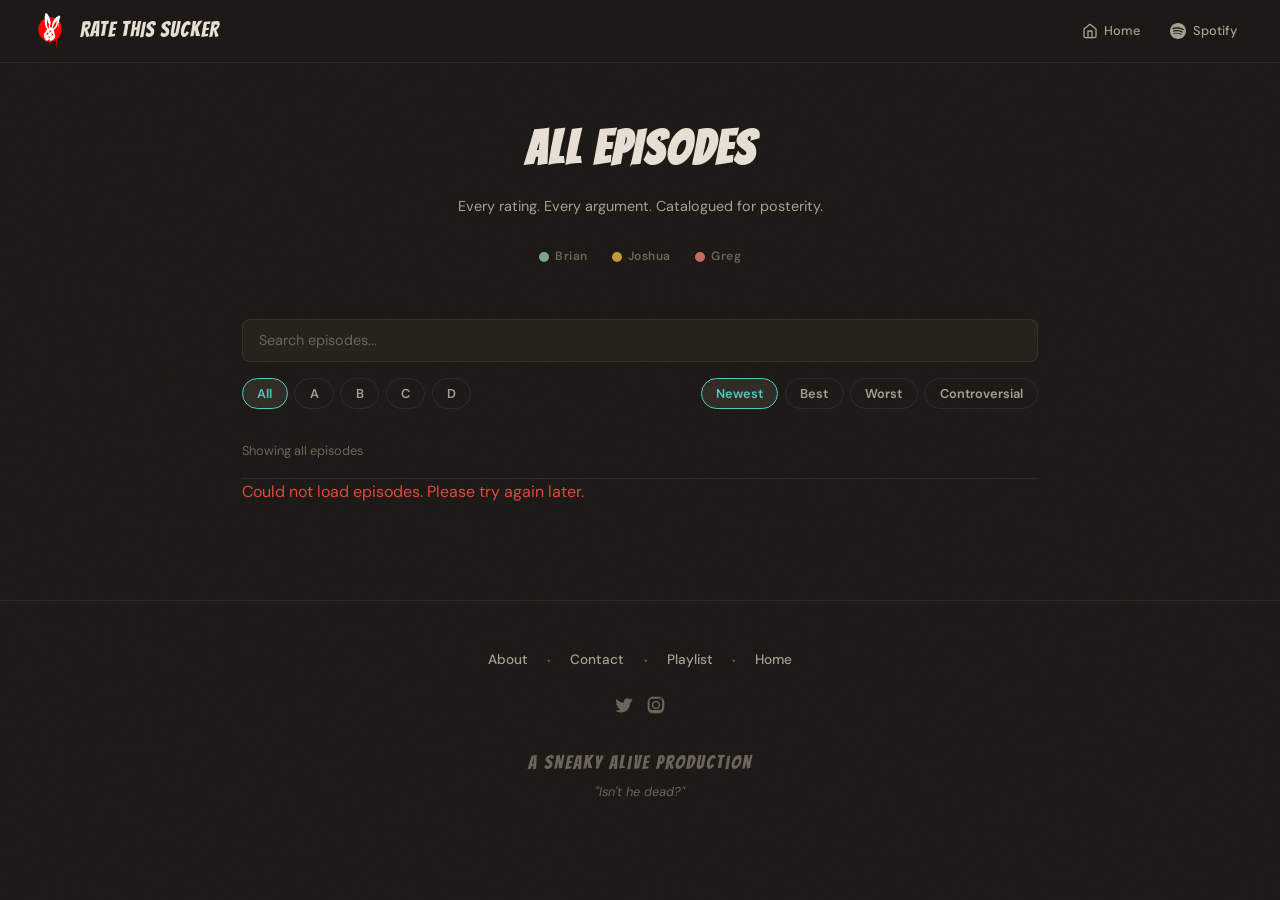
<file: ratings.html>
<!DOCTYPE html>
<html lang="en">
<head>
    <meta charset="UTF-8">
    <meta name="viewport" content="width=device-width, initial-scale=1.0">
    <title>All Episodes — Rate This Sucker</title>
    <meta name="description" content="Every episode of Rate This Sucker, graded and catalogued. Search by title or filter by grade.">

    <!-- Favicon -->
    <link rel="icon" type="image/png" sizes="32x32" href="favicon-32.png">
    <link rel="icon" type="image/png" sizes="16x16" href="favicon-16.png">
    <link rel="apple-touch-icon" sizes="180x180" href="apple-touch-icon.png">

    <!-- Open Graph -->
    <meta property="og:type" content="website">
    <meta property="og:title" content="All Episodes — Rate This Sucker">
    <meta property="og:description" content="Every episode graded and catalogued. Search by title or filter by grade.">
    <meta property="og:image" content="logo.png">

    <link rel="preconnect" href="https://fonts.googleapis.com">
    <link rel="preconnect" href="https://fonts.gstatic.com" crossorigin>
    <link href="https://fonts.googleapis.com/css2?family=Bangers&family=DM+Sans:ital,opsz,wght@0,9..40,300;0,9..40,400;0,9..40,500;0,9..40,600;0,9..40,700;1,9..40,400&display=swap" rel="stylesheet">
    <link rel="stylesheet" href="styles.css">
    <style>
        /* ---- Page Header ---- */
        .page-header {
            padding: 3rem 0 1rem;
            text-align: center;
        }

        .page-title {
            font-family: 'Bangers', cursive;
            font-size: clamp(2rem, 5vw, 3rem);
            letter-spacing: 2px;
            margin-bottom: 0.5rem;
        }

        .page-subtitle {
            color: var(--text-muted);
            font-size: 0.9rem;
        }

        /* ---- Filters ---- */
        .filters {
            padding: 1.5rem 0 2rem;
            display: flex;
            flex-direction: column;
            gap: 1rem;
        }

        .search-input {
            width: 100%;
            padding: 0.7rem 1rem;
            background: var(--bg-surface);
            border: 1px solid var(--border);
            border-radius: 8px;
            color: var(--text);
            font-family: 'DM Sans', sans-serif;
            font-size: 0.9rem;
            outline: none;
            transition: border-color 0.2s;
        }

        .search-input::placeholder { color: var(--text-dim); }
        .search-input:focus { border-color: var(--accent-teal); }

        .filter-row {
            display: flex;
            justify-content: space-between;
            align-items: center;
            flex-wrap: wrap;
            gap: 0.8rem;
        }

        .grade-toggles {
            display: flex;
            gap: 0.4rem;
            flex-wrap: wrap;
        }

        .grade-toggle {
            padding: 0.4rem 0.9rem;
            border: 1px solid var(--border);
            border-radius: 100px;
            background: transparent;
            color: var(--text-muted);
            font-family: 'DM Sans', sans-serif;
            font-size: 0.8rem;
            font-weight: 600;
            cursor: pointer;
            transition: all 0.2s;
        }

        .grade-toggle:hover {
            border-color: var(--border-hover);
            color: var(--text);
        }

        .grade-toggle.active {
            background: var(--bg-elevated);
            border-color: var(--accent-teal);
            color: var(--accent-teal);
        }

        /* ---- Results Info ---- */
        .results-info {
            font-size: 0.8rem;
            color: var(--text-dim);
            padding-bottom: 1rem;
            border-bottom: 1px solid var(--border);
        }

        /* ---- Episode Cards ---- */
        .episodes-list { padding: 0 0 4rem; }

        .episode-card {
            display: grid;
            grid-template-columns: auto 1fr auto;
            gap: 1.5rem;
            align-items: center;
            padding: 1.5rem 0;
            border-bottom: 1px solid var(--border);
            transition: all 0.25s ease;
            border-radius: 8px;
            margin: 0 -0.5rem;
            padding-left: 0.5rem;
            padding-right: 0.5rem;
        }

        .episode-card:last-child { border-bottom: none; }

        .episode-card:hover {
            background: var(--bg-surface);
            border-color: transparent;
        }

        .episode-card:hover .card-title {
            color: var(--accent-teal);
        }

        .card-body { min-width: 0; }

        .card-title {
            font-size: 1.15rem;
            font-weight: 800;
            margin-bottom: 0.25rem;
            transition: color 0.2s;
            letter-spacing: -0.01em;
        }

        .card-meta {
            font-size: 0.78rem;
            color: var(--text-dim);
            margin-bottom: 0.75rem;
        }

        .card-host-grades {
            display: flex;
            gap: 0.8rem;
            flex-wrap: wrap;
        }

        .card-host-grade {
            display: flex;
            flex-direction: column;
            align-items: center;
            gap: 0.3rem;
        }

        .card-host-grade .grade {
            font-size: 1.4rem;
            padding: 0.3rem 0.6rem;
            transform: rotate(-1deg);
        }

        .card-listen { flex-shrink: 0; }

        .listen-link {
            display: inline-flex;
            align-items: center;
            gap: 0.4rem;
            padding: 0.45rem 0.9rem;
            border: 1px solid var(--border);
            border-radius: 6px;
            color: var(--text-muted);
            text-decoration: none;
            font-size: 0.75rem;
            font-weight: 600;
            transition: all 0.2s;
        }

        .listen-link:hover {
            color: var(--accent-teal);
            border-color: var(--accent-teal);
        }

        .listen-link svg { width: 14px; height: 14px; }

        /* ---- No Results ---- */
        .no-results {
            text-align: center;
            padding: 3rem 0;
            color: var(--text-dim);
            display: none;
        }

        .no-results.visible { display: block; }

        /* ---- Responsive ---- */
        @media (max-width: 768px) {
            .episode-card {
                grid-template-columns: auto 1fr;
                gap: 1rem;
            }

            .card-listen {
                grid-column: 1 / -1;
            }

            .listen-link {
                width: 100%;
                justify-content: center;
            }

            .card-title { font-size: 1rem; }
        }

        @media (max-width: 480px) {
            .grade-toggles { justify-content: center; }
        }
    </style>
</head>
<body>

<!-- Nav -->
<nav class="site-nav">
    <a href="index.html" class="nav-brand">
        <img src="logo.png" alt="Rate This Sucker" class="nav-logo">
        <span class="nav-title">RATE THIS SUCKER</span>
    </a>
    <div class="nav-links">
        <a href="index.html" class="nav-link">
            <svg viewBox="0 0 24 24" fill="none" stroke="currentColor" stroke-width="2" stroke-linecap="round" stroke-linejoin="round"><path d="M3 9l9-7 9 7v11a2 2 0 0 1-2 2H5a2 2 0 0 1-2-2z"/><polyline points="9 22 9 12 15 12 15 22"/></svg>
            <span>Home</span>
        </a>
        <a href="https://open.spotify.com/show/5YRq3rGYDSoOqjN4fuTTby" target="_blank" class="nav-link">
            <svg viewBox="0 0 24 24" fill="currentColor"><path d="M12 0C5.4 0 0 5.4 0 12s5.4 12 12 12 12-5.4 12-12S18.66 0 12 0zm5.521 17.34c-.24.359-.66.48-1.021.24-2.82-1.74-6.36-2.101-10.561-1.141-.418.122-.779-.179-.899-.539-.12-.421.18-.78.54-.9 4.56-1.021 8.52-.6 11.64 1.32.42.18.479.659.301 1.02zm1.44-3.3c-.301.42-.841.6-1.262.3-3.239-1.98-8.159-2.58-11.939-1.38-.479.12-1.02-.12-1.14-.6-.12-.48.12-1.021.6-1.141C9.6 9.9 15 10.561 18.72 12.84c.361.181.54.78.241 1.2zm.12-3.36C15.24 8.4 8.82 8.16 5.16 9.301c-.6.179-1.2-.181-1.38-.721-.18-.601.18-1.2.72-1.381 4.26-1.32 11.28-1.08 15.721 1.621.539.3.719 1.02.42 1.56-.299.421-1.02.599-1.559.3z"/></svg>
            <span>Spotify</span>
        </a>
    </div>
</nav>

<div class="content">
    <!-- Page Header -->
    <div class="page-header">
        <h1 class="page-title">ALL EPISODES</h1>
        <p class="page-subtitle">Every rating. Every argument. Catalogued for posterity.</p>
        <!-- Host color legend -->
        <div class="host-legend" style="margin-top: 1rem;">
            <span class="host-legend-item"><span class="host-legend-dot dot-brian"></span> Brian</span>
            <span class="host-legend-item"><span class="host-legend-dot dot-joshua"></span> Joshua</span>
            <span class="host-legend-item"><span class="host-legend-dot dot-greg"></span> Greg</span>
        </div>
    </div>

    <!-- Filters -->
    <div class="filters">
        <input type="text" id="search-input" class="search-input" placeholder="Search episodes..." />
        <div class="filter-row">
            <div class="grade-toggles" id="grade-toggles">
                <button class="grade-toggle active" data-grade="all">All</button>
                <button class="grade-toggle" data-grade="A">A</button>
                <button class="grade-toggle" data-grade="B">B</button>
                <button class="grade-toggle" data-grade="C">C</button>
                <button class="grade-toggle" data-grade="D">D</button>
            </div>
            <div class="grade-toggles" id="sort-toggles">
                <button class="grade-toggle active" data-sort="date">Newest</button>
                <button class="grade-toggle" data-sort="grade-high">Best</button>
                <button class="grade-toggle" data-sort="grade-low">Worst</button>
                <button class="grade-toggle" data-sort="controversial">Controversial</button>
            </div>
        </div>
    </div>

    <div class="results-info" id="results-info">Showing all episodes</div>

    <!-- Episodes (dynamically populated) -->
    <div class="episodes-list" id="episodes-container">
        <div style="color: var(--text-dim); font-size: 0.9rem;">Loading episodes...</div>
    </div>

    <div class="no-results" id="no-results">
        No episodes match your search. Try a different term or clear your filters.
    </div>
</div>

<!-- Footer -->
<footer class="site-footer">
    <div class="footer-links">
        <a href="#" class="footer-link">About</a>
        <span class="footer-dot">&bull;</span>
        <a href="mailto:callus@rabbitfighters.com" class="footer-link">Contact</a>
        <span class="footer-dot">&bull;</span>
        <a href="https://tinyurl.com/rabbitfighters" target="_blank" class="footer-link">Playlist</a>
        <span class="footer-dot">&bull;</span>
        <a href="index.html" class="footer-link">Home</a>
    </div>
    <div class="footer-social">
        <a href="https://twitter.com/rabbitfighters" target="_blank" aria-label="Twitter">
            <svg viewBox="0 0 24 24" fill="currentColor"><path d="M22.46 6c-.77.34-1.6.57-2.46.69.88-.53 1.56-1.37 1.88-2.38-.82.49-1.74.85-2.72 1.05C18.37 4.5 17.26 4 16.03 4c-2.35 0-4.27 1.9-4.27 4.24 0 .33.04.65.12.95-3.55-.18-6.7-1.89-8.81-4.48-.37.6-.58 1.3-.58 2.05 0 1.47.74 2.76 1.88 3.52-.69-.02-1.34-.2-1.91-.53v.05c0 2.05 1.46 3.76 3.39 4.14-.36.1-.73.16-1.12.16-.27 0-.53-.03-.79-.08.54 1.67 2.1 2.91 3.96 2.94-1.4 1.09-3.17 1.74-5.09 1.74-.33 0-.66-.02-.98-.06C3.96 20.35 6.05 21 8.35 21c7.04 0 10.89-5.78 10.89-10.85 0-.16-.01-.32-.01-.48.75-.54 1.4-1.22 1.93-1.99z"/></svg>
        </a>
        <a href="https://instagram.com/rabbitfighters" target="_blank" aria-label="Instagram">
            <svg viewBox="0 0 24 24" fill="currentColor"><path d="M7.8 2h8.4C18.9 2 22 5.1 22 8.6v6.8c0 3.5-3.1 6.6-6.8 6.6H7.8C4.3 22 2 19.4 2 15.4V8.6C2 5.1 5.1 2 7.8 2zm-.2 2.6c-2.3 0-3.3 1-3.3 3.3v6.8c0 2.3 1 3.3 3.3 3.3h8.4c2.3 0 3.3-1 3.3-3.3V7.9c0-2.3-1-3.3-3.3-3.3H7.6zM12 7c-2.7 0-5 2.2-5 5s2.2 5 5 5 5-2.2 5-5-2.2-5-5-5zm0 8.3c-1.8 0-3.3-1.5-3.3-3.3s1.5-3.3 3.3-3.3 3.3 1.5 3.3 3.3-1.5 3.3-3.3 3.3zm5.7-9.5c.6 0 1.1-.5 1.1-1.1s-.5-1.1-1.1-1.1-1.1.5-1.1 1.1.5 1.1 1.1 1.1z"/></svg>
        </a>
    </div>
    <div class="footer-production">A Sneaky Alive Production</div>
    <div class="footer-tagline">"Isn't he dead?"</div>
</footer>

<script src="episodes.js"></script>
<script>
    const SPOTIFY_URL = 'https://open.spotify.com/show/5YRq3rGYDSoOqjN4fuTTby';
    const SPOTIFY_SVG = '<svg viewBox="0 0 24 24" fill="currentColor"><path d="M12 0C5.4 0 0 5.4 0 12s5.4 12 12 12 12-5.4 12-12S18.66 0 12 0zm5.521 17.34c-.24.359-.66.48-1.021.24-2.82-1.74-6.36-2.101-10.561-1.141-.418.122-.779-.179-.899-.539-.12-.421.18-.78.54-.9 4.56-1.021 8.52-.6 11.64 1.32.42.18.479.659.301 1.02zm1.44-3.3c-.301.42-.841.6-1.262.3-3.239-1.98-8.159-2.58-11.939-1.38-.479.12-1.02-.12-1.14-.6-.12-.48.12-1.021.6-1.141C9.6 9.9 15 10.561 18.72 12.84c.361.181.54.78.241 1.2zm.12-3.36C15.24 8.4 8.82 8.16 5.16 9.301c-.6.179-1.2-.181-1.38-.721-.18-.601.18-1.2.72-1.381 4.26-1.32 11.28-1.08 15.721 1.621.539.3.719 1.02.42 1.56-.299.421-1.02.599-1.559.3z"/></svg>';
    const gc = RTS.gradeClass;
    const TYPE_ICONS = { 'Movie': '🎬', 'TV Show': '📺', 'Music Album': '🎵', 'Documentary': '🎬' };

    let allCards = [];
    let loadedEpisodes = [];
    const container = document.getElementById('episodes-container');
    const searchInput = document.getElementById('search-input');
    const gradeToggles = document.getElementById('grade-toggles');
    const sortToggles = document.getElementById('sort-toggles');
    const resultsInfo = document.getElementById('results-info');
    const noResults = document.getElementById('no-results');

    function hostGradeBadge(name, grade) {
        if (!grade) return '';
        const hostKey = name.toLowerCase();
        return `<span class="grade grade-sm grade-host-${hostKey}">${grade}</span>`;
    }

    function thumbHTML(ep) {
        const overallClass = gc(ep.overallGrade);
        if (ep.thumbnailUrl) {
            const badge = ep.overallGrade
                ? `<div class="thumb-grade-badge"><span class="grade grade-${overallClass}">${ep.overallGrade}</span></div>`
                : '';
            return `<div class="thumb-wrap" style="width:72px;height:100px;">${badge}<img src="${ep.thumbnailUrl}" alt="${ep.title}" loading="lazy"></div>`;
        }
        const icon = TYPE_ICONS[ep.type] || '🎧';
        const anchorClass = overallClass ? `anchor-${overallClass}` : '';
        const gradeEl = ep.overallGrade ? `<span class="grade grade-${overallClass}" style="font-size:1.6rem;">${ep.overallGrade}</span>` : '';
        return `<div class="thumb-wrap ${anchorClass}" style="width:72px;height:100px;">
            <div class="thumb-fallback"><span class="thumb-fallback-icon">${icon}</span>${gradeEl}</div>
        </div>`;
    }

    function renderEpisodes(episodes) {
        const showable = episodes.filter(ep => !ep.isSpecial);

        container.innerHTML = showable.map(ep => {
            const metaParts = [`Ep ${ep.number}`];
            if (ep.dateFormatted) metaParts.push(ep.dateFormatted);
            if (ep.genre) metaParts.push(ep.genre.split(',')[0].trim());

            const hostGrades = [
                hostGradeBadge('Brian', ep.brianGrade),
                hostGradeBadge('Joshua', ep.jrGrade),
                hostGradeBadge('Greg', ep.gregGrade),
            ].filter(Boolean).join('');

            const epUrl = ep.spotifyUrl || SPOTIFY_URL;

            return `<div class="episode-card fade-in" id="ep${ep.number}" data-grade="${ep.overallGrade || ''}" data-title="${ep.title}" data-meta="${ep.title} ${ep.subtitle} ${ep.genre} ${ep.type} Ep ${ep.number}">
                ${thumbHTML(ep)}
                <div class="card-body">
                    <div class="card-title">${ep.title}</div>
                    <div class="card-meta">${metaParts.join(' · ')}</div>
                    ${hostGrades ? `<div class="card-host-grades">${hostGrades}</div>` : ''}
                </div>
                <div class="card-listen">
                    <a href="${epUrl}" target="_blank" class="listen-link">${SPOTIFY_SVG} Listen</a>
                </div>
            </div>`;
        }).join('');

        allCards = Array.from(container.querySelectorAll('.episode-card'));
        resultsInfo.textContent = `Showing all ${allCards.length} episodes`;

        container.querySelectorAll('.fade-in').forEach(el => observer.observe(el));
    }

    function applyFilters() {
        const term = searchInput.value.toLowerCase().trim();
        const activeGrade = gradeToggles.querySelector('.grade-toggle.active')?.dataset.grade || 'all';
        let visible = 0;

        allCards.forEach(card => {
            const title = (card.dataset.title || '').toLowerCase();
            const meta = (card.dataset.meta || '').toLowerCase();
            const grade = (card.dataset.grade || '').replace(/[+-]/g, '');

            const matchesSearch = !term || title.includes(term) || meta.includes(term);
            const matchesGrade = activeGrade === 'all' || grade.toLowerCase() === activeGrade.toLowerCase();

            if (matchesSearch && matchesGrade) {
                card.style.display = '';
                visible++;
            } else {
                card.style.display = 'none';
            }
        });

        if (term || activeGrade !== 'all') {
            resultsInfo.textContent = `Showing ${visible} of ${allCards.length} episodes`;
        } else {
            resultsInfo.textContent = `Showing all ${allCards.length} episodes`;
        }
        noResults.classList.toggle('visible', visible === 0);
    }

    // ---- Sorting ----
    function getEpScore(ep) {
        const nums = [ep.gregGrade, ep.brianGrade, ep.jrGrade]
            .map(RTS.gradeToNumber).filter(n => n !== null);
        return nums.length ? nums.reduce((a, b) => a + b, 0) / nums.length : -999;
    }

    function getEpSpread(ep) {
        const nums = [ep.gregGrade, ep.brianGrade, ep.jrGrade]
            .map(RTS.gradeToNumber).filter(n => n !== null);
        if (nums.length < 2) return 0;
        return Math.max(...nums) - Math.min(...nums);
    }

    function sortEpisodes(episodes, sortBy) {
        const sorted = [...episodes];
        switch (sortBy) {
            case 'grade-high':
                sorted.sort((a, b) => getEpScore(b) - getEpScore(a));
                break;
            case 'grade-low':
                sorted.sort((a, b) => getEpScore(a) - getEpScore(b));
                break;
            case 'controversial':
                sorted.sort((a, b) => getEpSpread(b) - getEpSpread(a));
                break;
            default:
                sorted.sort((a, b) => b.numericNumber - a.numericNumber);
        }
        return sorted;
    }

    function rerender(sortBy) {
        const sorted = sortEpisodes(loadedEpisodes, sortBy);
        renderEpisodes(sorted);
        applyFilters();
    }

    searchInput.addEventListener('input', applyFilters);

    gradeToggles.addEventListener('click', e => {
        const btn = e.target.closest('.grade-toggle');
        if (!btn) return;
        gradeToggles.querySelectorAll('.grade-toggle').forEach(b => b.classList.remove('active'));
        btn.classList.add('active');
        applyFilters();
    });

    sortToggles.addEventListener('click', e => {
        const btn = e.target.closest('.grade-toggle');
        if (!btn) return;
        sortToggles.querySelectorAll('.grade-toggle').forEach(b => b.classList.remove('active'));
        btn.classList.add('active');
        rerender(btn.dataset.sort);
    });

    const observer = new IntersectionObserver(entries => {
        entries.forEach(entry => {
            if (entry.isIntersecting) entry.target.classList.add('visible');
        });
    }, { threshold: 0.1, rootMargin: '0px 0px -20px 0px' });

    // Load data
    RTS.fetchEpisodes().then(async episodes => {
        episodes = await RTS.enrichWithPosters(episodes);
        loadedEpisodes = episodes;
        renderEpisodes(episodes);

        if (window.location.hash) {
            const target = document.querySelector(window.location.hash);
            if (target) {
                target.scrollIntoView({ behavior: 'smooth', block: 'center' });
                target.style.borderColor = 'var(--accent-teal)';
                setTimeout(() => { target.style.borderColor = ''; }, 3000);
            }
        }
    }).catch(err => {
        console.error('Failed to load episodes:', err);
        container.innerHTML = '<div style="color: var(--accent-red);">Could not load episodes. Please try again later.</div>';
    });
</script>
</body>
</html>
</file>
<file: styles.css>
/* ============================================================
   Rate This Sucker — Shared Styles
   Late-night record store aesthetic: warm, dim, textured
   ============================================================ */

:root {
    --bg: #1a1714;
    --bg-surface: #242019;
    --bg-elevated: #2e2a23;
    --text: #e8e0d4;
    --text-muted: #a89f91;
    --text-dim: #6b6358;
    --accent-teal: #50C9C3;
    --accent-red: #E8453C;
    --grade-gold: #D4A843;
    --border: rgba(168, 159, 145, 0.12);
    --border-hover: rgba(168, 159, 145, 0.25);

    /* Grade colors (overall grades, stats, distribution) */
    --grade-a-bg: rgba(80, 201, 195, 0.15);
    --grade-a-border: rgba(80, 201, 195, 0.4);
    --grade-a-text: #50C9C3;
    --grade-b-bg: rgba(212, 168, 67, 0.15);
    --grade-b-border: rgba(212, 168, 67, 0.4);
    --grade-b-text: #D4A843;
    --grade-c-bg: rgba(210, 130, 50, 0.15);
    --grade-c-border: rgba(210, 130, 50, 0.4);
    --grade-c-text: #d28232;
    --grade-d-bg: rgba(232, 69, 60, 0.15);
    --grade-d-border: rgba(232, 69, 60, 0.4);
    --grade-d-text: #E8453C;

    /* Host colors (individual host grade badges) */
    --host-brian: #7BA68C;
    --host-brian-bg: rgba(123, 166, 140, 0.15);
    --host-brian-border: rgba(123, 166, 140, 0.4);
    --host-joshua: #C4973B;
    --host-joshua-bg: rgba(196, 151, 59, 0.15);
    --host-joshua-border: rgba(196, 151, 59, 0.4);
    --host-greg: #C46B5C;
    --host-greg-bg: rgba(196, 107, 92, 0.15);
    --host-greg-border: rgba(196, 107, 92, 0.4);
}

* { margin: 0; padding: 0; box-sizing: border-box; }

body {
    font-family: 'DM Sans', sans-serif;
    background: var(--bg);
    color: var(--text);
    line-height: 1.6;
    min-height: 100vh;
    overflow-x: hidden;
}

/* ---- Grain Texture ---- */
body::after {
    content: '';
    position: fixed;
    inset: 0;
    background: url('[data-uri]');
    pointer-events: none;
    z-index: 9999;
    opacity: 0.5;
}

/* ---- Scrollbar ---- */
::-webkit-scrollbar { width: 6px; }
::-webkit-scrollbar-track { background: var(--bg); }
::-webkit-scrollbar-thumb { background: var(--text-dim); border-radius: 3px; }
::-webkit-scrollbar-thumb:hover { background: var(--text-muted); }

/* ---- Nav ---- */
.site-nav {
    position: sticky;
    top: 0;
    z-index: 100;
    background: rgba(26, 23, 20, 0.92);
    backdrop-filter: blur(12px);
    -webkit-backdrop-filter: blur(12px);
    border-bottom: 1px solid var(--border);
    padding: 0.8rem 2rem;
    display: flex;
    align-items: center;
    justify-content: space-between;
    gap: 1.5rem;
}

.nav-brand {
    display: flex;
    align-items: center;
    gap: 0.75rem;
    text-decoration: none;
    color: var(--text);
    flex-shrink: 0;
}

.nav-logo {
    width: 36px;
    height: 36px;
    border-radius: 6px;
    object-fit: contain;
}

.nav-title {
    font-family: 'Bangers', cursive;
    font-size: 1.3rem;
    letter-spacing: 1px;
    color: var(--text);
}

.nav-links {
    display: flex;
    align-items: center;
    gap: 0.5rem;
}

.nav-link {
    color: var(--text-muted);
    text-decoration: none;
    font-size: 0.8rem;
    font-weight: 500;
    padding: 0.4rem 0.7rem;
    border-radius: 6px;
    transition: color 0.2s, background 0.2s;
    display: flex;
    align-items: center;
    gap: 0.4rem;
}

.nav-link:hover {
    color: var(--text);
    background: var(--bg-elevated);
}

.nav-link svg { width: 16px; height: 16px; }

/* ---- Content Container ---- */
.content {
    max-width: 860px;
    margin: 0 auto;
    padding: 0 2rem;
}

/* ---- Section Headers ---- */
.section-label {
    font-size: 0.7rem;
    font-weight: 600;
    letter-spacing: 2.5px;
    text-transform: uppercase;
    color: var(--text-dim);
    margin-bottom: 1.5rem;
    display: flex;
    align-items: center;
    gap: 1rem;
}

.section-label::after {
    content: '';
    flex: 1;
    height: 1px;
    background: var(--border);
}

/* ---- Grade Badges ---- */
.grade {
    font-family: 'Bangers', cursive;
    display: inline-block;
    letter-spacing: 1px;
    border-radius: 4px;
    line-height: 1;
}

.grade-sm {
    font-size: 0.95rem;
    padding: 0.2rem 0.45rem;
}

.grade-md {
    font-size: 1.4rem;
    padding: 0.25rem 0.55rem;
}

.grade-lg {
    font-size: 2.2rem;
    padding: 0.3rem 0.65rem;
    transform: rotate(-2deg);
}

.grade-xl {
    font-size: 3rem;
    padding: 0.35rem 0.7rem;
    transform: rotate(-3deg);
}

/* Grade-quality colors */
.grade-a { color: var(--grade-a-text); background: var(--grade-a-bg); border: 1px solid var(--grade-a-border); }
.grade-b { color: var(--grade-b-text); background: var(--grade-b-bg); border: 1px solid var(--grade-b-border); }
.grade-c { color: var(--grade-c-text); background: var(--grade-c-bg); border: 1px solid var(--grade-c-border); }
.grade-d { color: var(--grade-d-text); background: var(--grade-d-bg); border: 1px solid var(--grade-d-border); }

/* Host-colored grade badges */
.grade-host-brian { color: var(--host-brian); background: var(--host-brian-bg); border: 1px solid var(--host-brian-border); }
.grade-host-joshua { color: var(--host-joshua); background: var(--host-joshua-bg); border: 1px solid var(--host-joshua-border); }
.grade-host-greg { color: var(--host-greg); background: var(--host-greg-bg); border: 1px solid var(--host-greg-border); }

/* ---- Host Color Legend ---- */
.host-legend {
    display: flex;
    justify-content: center;
    gap: 1.5rem;
    padding: 0.8rem 0;
    font-size: 0.75rem;
    font-weight: 600;
    letter-spacing: 0.5px;
    color: var(--text-dim);
}

.host-legend-item {
    display: flex;
    align-items: center;
    gap: 0.4rem;
}

.host-legend-dot {
    width: 10px;
    height: 10px;
    border-radius: 50%;
}

.host-legend-dot.dot-brian { background: var(--host-brian); }
.host-legend-dot.dot-joshua { background: var(--host-joshua); }
.host-legend-dot.dot-greg { background: var(--host-greg); }

/* ---- Thumbnail ---- */
.thumb-wrap {
    border-radius: 6px;
    overflow: hidden;
    background: var(--bg-elevated);
    border: 1px solid var(--border);
    flex-shrink: 0;
    display: flex;
    align-items: center;
    justify-content: center;
    position: relative;
}

.thumb-wrap img {
    width: 100%;
    height: 100%;
    object-fit: cover;
    display: block;
}

/* Fallback: category icon + grade */
.thumb-fallback {
    width: 100%;
    height: 100%;
    display: flex;
    flex-direction: column;
    align-items: center;
    justify-content: center;
    gap: 0.2rem;
}

.thumb-fallback-icon {
    font-size: 1.2rem;
    opacity: 0.5;
    line-height: 1;
}

.thumb-fallback .grade {
    border: none;
    background: transparent;
    transform: rotate(-2deg);
}

.thumb-wrap.anchor-a { background: var(--grade-a-bg); border-color: var(--grade-a-border); }
.thumb-wrap.anchor-b { background: var(--grade-b-bg); border-color: var(--grade-b-border); }
.thumb-wrap.anchor-c { background: var(--grade-c-bg); border-color: var(--grade-c-border); }
.thumb-wrap.anchor-d { background: var(--grade-d-bg); border-color: var(--grade-d-border); }

/* Grade badge overlay on thumbnail */
.thumb-grade-badge {
    position: absolute;
    top: 4px;
    right: 4px;
    z-index: 2;
}

.thumb-grade-badge .grade {
    font-size: 0.75rem;
    padding: 0.15rem 0.35rem;
    transform: rotate(2deg);
    box-shadow: 0 2px 6px rgba(0,0,0,0.5);
}

/* ---- CTA Button ---- */
.cta-btn {
    display: inline-flex;
    align-items: center;
    gap: 0.5rem;
    padding: 0.75rem 1.5rem;
    border: 1px solid var(--accent-teal);
    border-radius: 8px;
    background: rgba(80, 201, 195, 0.08);
    color: var(--accent-teal);
    text-decoration: none;
    font-weight: 600;
    font-size: 0.9rem;
    cursor: pointer;
    font-family: 'DM Sans', sans-serif;
    transition: all 0.25s ease;
}

.cta-btn:hover {
    background: rgba(80, 201, 195, 0.15);
    transform: translateY(-1px);
}

.cta-btn svg { width: 18px; height: 18px; }

/* ---- View All Link ---- */
.view-all-link {
    display: inline-flex;
    align-items: center;
    gap: 0.4rem;
    margin-top: 2rem;
    color: var(--text-muted);
    text-decoration: none;
    font-size: 0.85rem;
    font-weight: 500;
    transition: color 0.2s;
}

.view-all-link:hover { color: var(--accent-red); }
.view-all-link svg { width: 14px; height: 14px; transition: transform 0.2s; }
.view-all-link:hover svg { transform: translateX(3px); }

/* ---- Footer ---- */
.site-footer {
    border-top: 1px solid var(--border);
    padding: 3rem 2rem;
    text-align: center;
    margin-top: 2rem;
}

.footer-links {
    display: flex;
    justify-content: center;
    align-items: center;
    gap: 1.2rem;
    margin-bottom: 1.5rem;
    flex-wrap: wrap;
}

.footer-link {
    color: var(--text-muted);
    text-decoration: none;
    font-size: 0.85rem;
    font-weight: 500;
    transition: color 0.2s;
}

.footer-link:hover { color: var(--accent-teal); }

.footer-dot {
    color: var(--text-dim);
    font-size: 0.6rem;
}

.footer-social {
    display: flex;
    justify-content: center;
    gap: 0.8rem;
    margin-bottom: 1.5rem;
}

.footer-social a { color: var(--text-dim); transition: color 0.2s; }
.footer-social a:hover { color: var(--accent-red); }
.footer-social svg { width: 20px; height: 20px; }

.footer-production {
    font-family: 'Bangers', cursive;
    font-size: 1.2rem;
    color: var(--text-dim);
    letter-spacing: 2px;
    margin-bottom: 0.3rem;
}

.footer-tagline {
    font-style: italic;
    color: var(--text-dim);
    font-size: 0.8rem;
}

/* ---- Animations ---- */
.fade-in {
    opacity: 0;
    transform: translateY(16px);
    transition: opacity 0.5s ease, transform 0.5s ease;
}

.fade-in.visible {
    opacity: 1;
    transform: translateY(0);
}

.stagger > .fade-in:nth-child(1) { transition-delay: 0s; }
.stagger > .fade-in:nth-child(2) { transition-delay: 0.08s; }
.stagger > .fade-in:nth-child(3) { transition-delay: 0.16s; }
.stagger > .fade-in:nth-child(4) { transition-delay: 0.24s; }
.stagger > .fade-in:nth-child(5) { transition-delay: 0.32s; }
.stagger > .fade-in:nth-child(6) { transition-delay: 0.4s; }
.stagger > .fade-in:nth-child(7) { transition-delay: 0.48s; }

/* ---- Host Stats (shared by index and potential stats page) ---- */
.host-stats-grid {
    display: grid;
    grid-template-columns: repeat(3, 1fr);
    gap: 1rem;
}

.host-stat-card {
    background: var(--bg-surface);
    border: 1px solid var(--border);
    border-radius: 10px;
    padding: 1.5rem;
    text-align: center;
    transition: border-color 0.3s;
}

.host-stat-card:hover { border-color: var(--border-hover); }

.host-stat-header {
    display: flex;
    flex-direction: column;
    align-items: center;
    gap: 0.5rem;
    margin-bottom: 1rem;
}

.host-stat-avatar {
    width: 48px;
    height: 48px;
    border-radius: 50%;
    display: flex;
    align-items: center;
    justify-content: center;
    font-family: 'Bangers', cursive;
    font-size: 1.4rem;
    letter-spacing: 0.5px;
}

.host-stat-avatar.avatar-brian { background: var(--host-brian-bg); color: var(--host-brian); border: 2px solid var(--host-brian-border); }
.host-stat-avatar.avatar-joshua { background: var(--host-joshua-bg); color: var(--host-joshua); border: 2px solid var(--host-joshua-border); }
.host-stat-avatar.avatar-greg { background: var(--host-greg-bg); color: var(--host-greg); border: 2px solid var(--host-greg-border); }

.host-stat-name {
    font-weight: 700;
    font-size: 1rem;
}

.host-stat-row {
    display: flex;
    justify-content: space-between;
    align-items: center;
    padding: 0.4rem 0;
    font-size: 0.8rem;
    color: var(--text-muted);
}

.host-stat-row + .host-stat-row {
    border-top: 1px solid var(--border);
}

.host-stat-value {
    font-weight: 700;
    color: var(--text);
}

/* ---- Responsive (shared) ---- */
@media (max-width: 768px) {
    .site-nav { padding: 0.6rem 1rem; }
    .nav-links { gap: 0.2rem; }
    .nav-link span { display: none; }
    .content { padding: 0 1.25rem; }
    .host-stats-grid { grid-template-columns: 1fr; }
    .host-legend { gap: 1rem; font-size: 0.7rem; }
}
</file>
